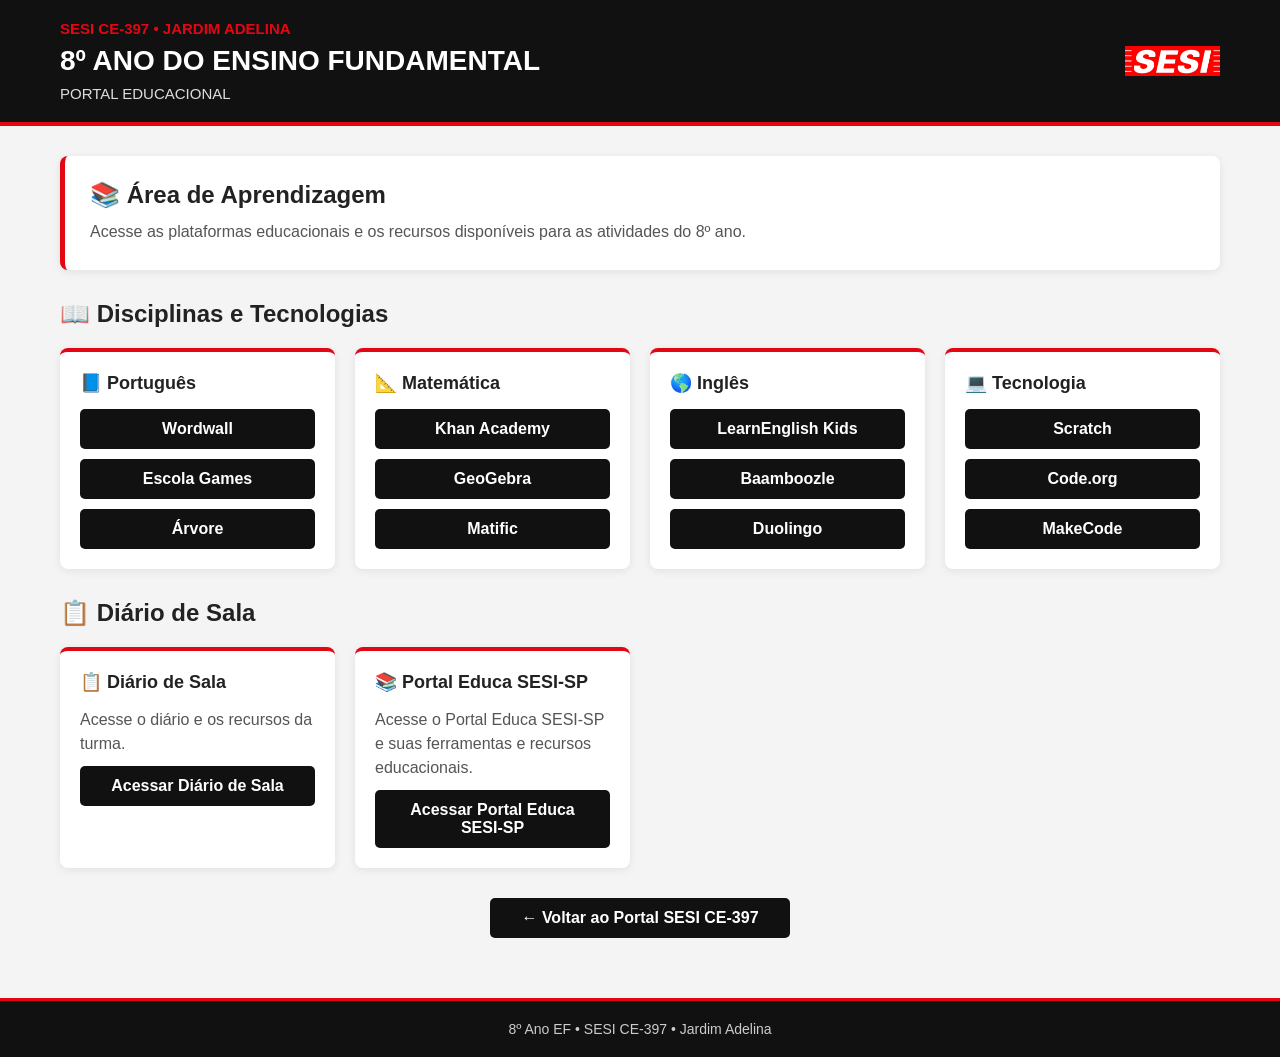
<file: index.html>
<!DOCTYPE html>

<html lang="pt-BR">
<head>
    <meta charset="UTF-8">
    <meta name="viewport" content="width=device-width, initial-scale=1.0">

<title>8º Ano | SESI CE-397</title>

<link rel="stylesheet" href="style.css">

</head>

<body>

<header class="header">
    <div class="header-content">


<div class="identidade">
    <div class="nome-professora">SESI CE-397 • JARDIM ADELINA</div>
    <h1>8º ANO DO ENSINO FUNDAMENTAL</h1>
    <div class="escola">PORTAL EDUCACIONAL</div>
</div>

<img
    src="logo-sesi_vermelho.jpg"
    alt="SESI"
    class="logo-sesi"
>


</div>

</header>

<main class="container">

<section class="mensagem">
    <h2>📚 Área de Aprendizagem</h2>
    <p>
        Acesse as plataformas educacionais e os recursos
        disponíveis para as atividades do 8º ano.
    </p>
</section>

<!-- CARDS DAS DISCIPLINAS -->

<section class="acessos">


<h2>📖 Disciplinas e Tecnologias</h2>

<div class="cards-disciplinas">

    <!-- PORTUGUÊS -->

    <div class="card-disciplina">
        <h3>📘 Português</h3>

        <a href="https://wordwall.net/pt"
           target="_blank" rel="noopener noreferrer"
           class="botao">
            Wordwall
        </a>

        <a href="https://www.escolagames.com.br/"
           target="_blank" rel="noopener noreferrer"
           class="botao">
            Escola Games
        </a>

        <a href="https://www.arvore.com.br/"
           target="_blank" rel="noopener noreferrer"
           class="botao">
            Árvore
        </a>
    </div>


    <!-- MATEMÁTICA -->

    <div class="card-disciplina">
        <h3>📐 Matemática</h3>

        <a href="https://pt.khanacademy.org/"
           target="_blank" rel="noopener noreferrer"
           class="botao">
            Khan Academy
        </a>

        <a href="https://www.geogebra.org/"
           target="_blank" rel="noopener noreferrer"
           class="botao">
            GeoGebra
        </a>

        <a href="https://www.matific.com/"
           target="_blank" rel="noopener noreferrer"
           class="botao">
            Matific
        </a>
    </div>


    <!-- INGLÊS -->

    <div class="card-disciplina">
        <h3>🌎 Inglês</h3>

        <a href="https://learnenglishkids.britishcouncil.org/"
           target="_blank" rel="noopener noreferrer"
           class="botao">
            LearnEnglish Kids
        </a>

        <a href="https://www.baamboozle.com/"
           target="_blank" rel="noopener noreferrer"
           class="botao">
            Baamboozle
        </a>

        <a href="https://www.duolingo.com/"
           target="_blank" rel="noopener noreferrer"
           class="botao">
            Duolingo
        </a>
    </div>


    <!-- TECNOLOGIA -->

    <div class="card-disciplina">
        <h3>💻 Tecnologia</h3>

        <a href="https://scratch.mit.edu/"
           target="_blank" rel="noopener noreferrer"
           class="botao">
            Scratch
        </a>

        <a href="https://code.org/"
           target="_blank" rel="noopener noreferrer"
           class="botao">
            Code.org
        </a>

        <a href="https://makecode.microbit.org/"
           target="_blank" rel="noopener noreferrer"
           class="botao">
            MakeCode
        </a>
    </div>

</div>


</section>

<!-- DIÁRIO DE SALA E PORTAL EDUCA SESI-SP -->

<section class="acessos">


<h2>📋 Diário de Sala</h2>

<div class="cards-disciplinas">

    <div class="card-disciplina card-diario">

        <h3>📋 Diário de Sala</h3>

        <p>
            Acesse o diário e os recursos da turma.
        </p>

        <a href="diario-8ano-ef.html" class="botao">
            Acessar Diário de Sala
        </a>

    </div>

    <div class="card-disciplina card-diario">

        <h3>📚 Portal Educa SESI-SP</h3>

        <p>
            Acesse o Portal Educa SESI-SP e suas ferramentas
            e recursos educacionais.
        </p>

        <a href="https://portaleduca.sesisp.org.br/Account/Login?ReturnUrl=%2F"
           target="_blank"
           rel="noopener noreferrer"
           class="botao">
            Acessar Portal Educa SESI-SP
        </a>

    </div>

</div>


</section>

<!-- VOLTAR AO PORTAL -->

<section class="voltar">


<a href="https://josueluizpro.github.io/PORTAL-TURMAS-SESI-CE-397/" class="botao">
    ← Voltar ao Portal SESI CE-397
</a>


</section>

</main>

<footer class="footer">
    <p>8º Ano EF • SESI CE-397 • Jardim Adelina</p>
</footer>

</body>
</html>
</file>
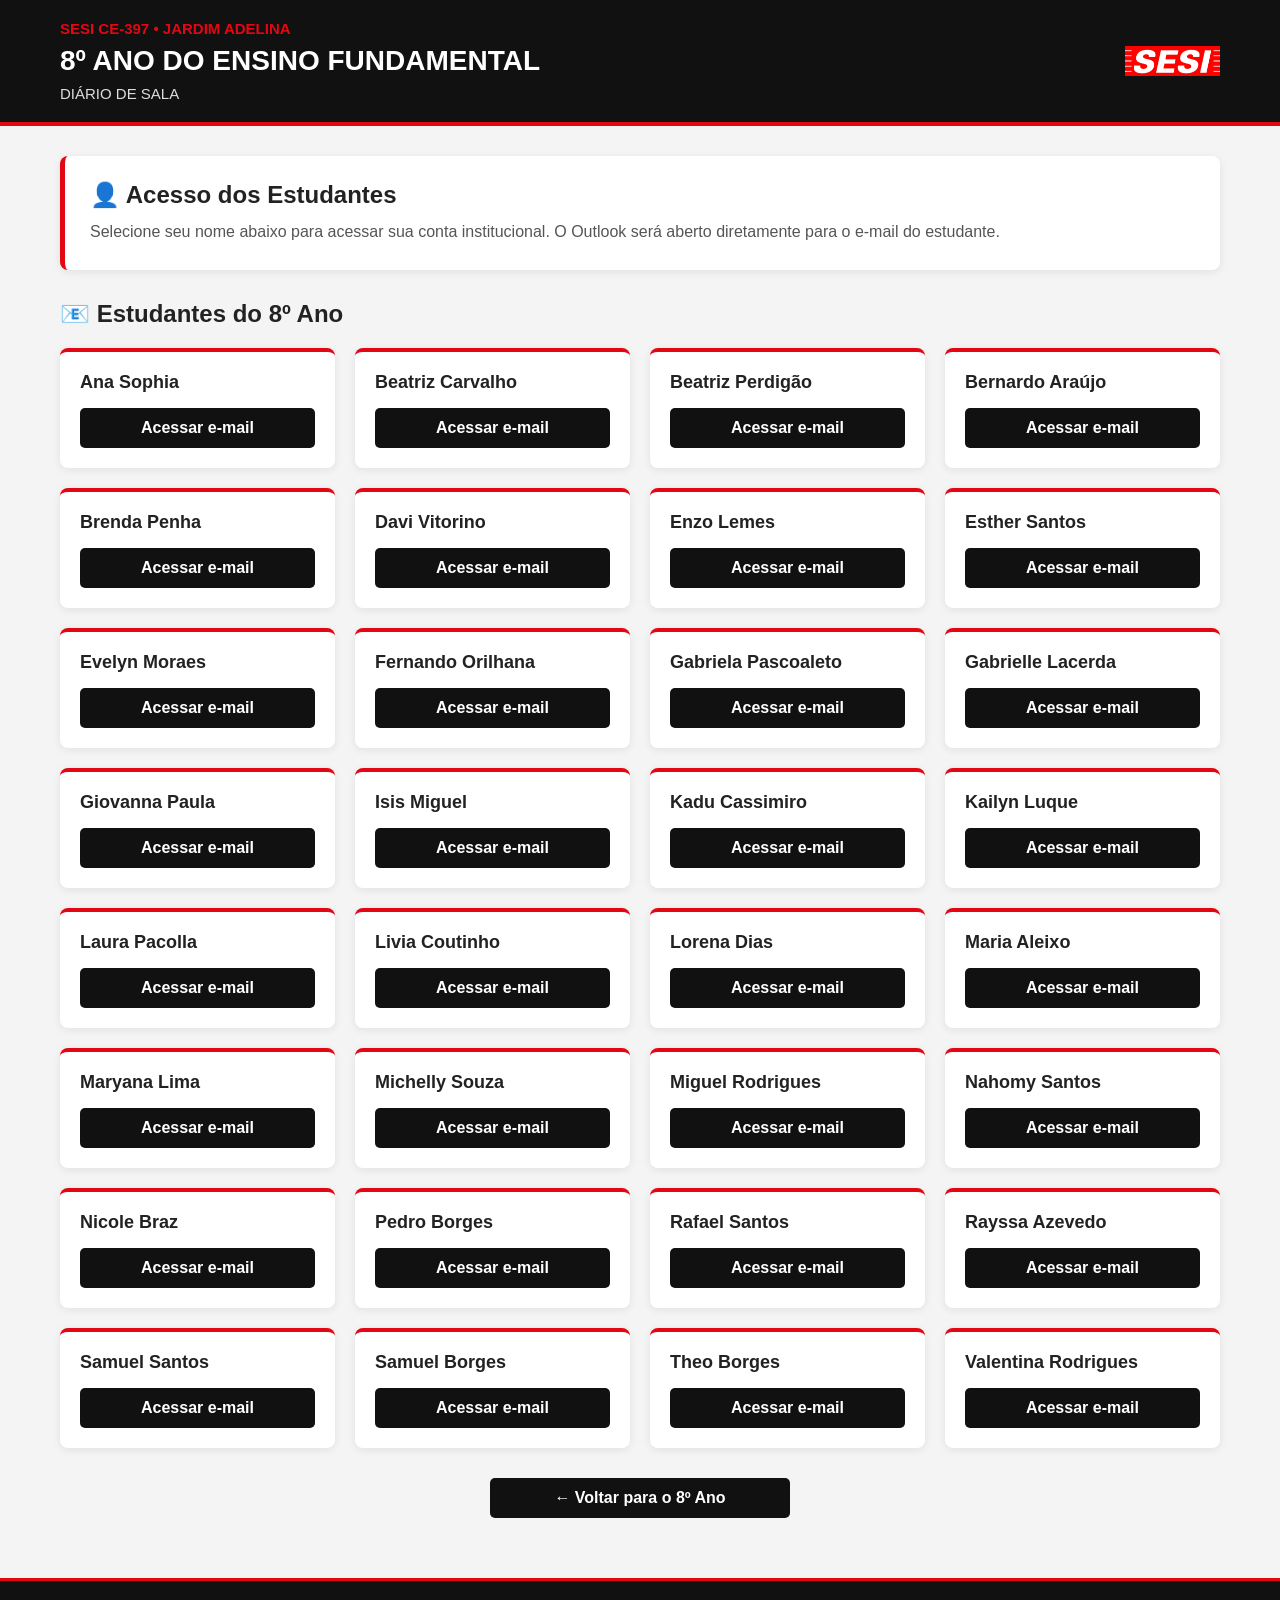
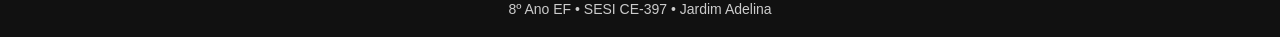
<file: diario-8ano-ef.html>
<!DOCTYPE html>
<html lang="pt-BR">
<head>
    <meta charset="UTF-8">
    <meta name="viewport" content="width=device-width, initial-scale=1.0">

    <title>Diário de Sala | 8º Ano | SESI CE-397</title>

    <link rel="stylesheet" href="style.css">
</head>

<body>

<header class="header">
    <div class="header-content">

        <div class="identidade">
            <div class="nome-professora">SESI CE-397 • JARDIM ADELINA</div>
            <h1>8º ANO DO ENSINO FUNDAMENTAL</h1>
            <div class="escola">DIÁRIO DE SALA</div>
        </div>

        <img
            src="logo-sesi_vermelho.jpg"
            alt="SESI"
            class="logo-sesi"
        >

    </div>
</header>


<main class="container">

    <section class="mensagem">
        <h2>👤 Acesso dos Estudantes</h2>

        <p>
            Selecione seu nome abaixo para acessar sua conta institucional.
            O Outlook será aberto diretamente para o e-mail do estudante.
        </p>
    </section>


    <section class="acessos">

        <h2>📧 Estudantes do 8º Ano</h2>

        <div class="cards-disciplinas">


            <div class="card-disciplina">
                <h3>Ana Sophia</h3>

                <a
                    class="botao"
                    href="https://outlook.office.com/mail/?login_hint=ana.sophia@portalsesisp.org.br"
                    target="_blank"
                    rel="noopener noreferrer">
                    Acessar e-mail
                </a>
            </div>


            <div class="card-disciplina">
                <h3>Beatriz Carvalho</h3>

                <a
                    class="botao"
                    href="https://outlook.office.com/mail/?login_hint=beatriz.carvalho12@portalsesisp.org.br"
                    target="_blank"
                    rel="noopener noreferrer">
                    Acessar e-mail
                </a>
            </div>


            <div class="card-disciplina">
                <h3>Beatriz Perdigão</h3>

                <a
                    class="botao"
                    href="https://outlook.office.com/mail/?login_hint=beatriz.perdigao@portalsesisp.org.br"
                    target="_blank"
                    rel="noopener noreferrer">
                    Acessar e-mail
                </a>
            </div>


            <div class="card-disciplina">
                <h3>Bernardo Araújo</h3>

                <a
                    class="botao"
                    href="https://outlook.office.com/mail/?login_hint=bernardo.araujo@portalsesisp.org.br"
                    target="_blank"
                    rel="noopener noreferrer">
                    Acessar e-mail
                </a>
            </div>


            <div class="card-disciplina">
                <h3>Brenda Penha</h3>

                <a
                    class="botao"
                    href="https://outlook.office.com/mail/?login_hint=brenda.penha@portalsesisp.org.br"
                    target="_blank"
                    rel="noopener noreferrer">
                    Acessar e-mail
                </a>
            </div>


            <div class="card-disciplina">
                <h3>Davi Vitorino</h3>

                <a
                    class="botao"
                    href="https://outlook.office.com/mail/?login_hint=davi.vitorino@portalsesisp.org.br"
                    target="_blank"
                    rel="noopener noreferrer">
                    Acessar e-mail
                </a>
            </div>


            <div class="card-disciplina">
                <h3>Enzo Lemes</h3>

                <a
                    class="botao"
                    href="https://outlook.office.com/mail/?login_hint=enzo.lemes@portalsesisp.org.br"
                    target="_blank"
                    rel="noopener noreferrer">
                    Acessar e-mail
                </a>
            </div>


            <div class="card-disciplina">
                <h3>Esther Santos</h3>

                <a
                    class="botao"
                    href="https://outlook.office.com/mail/?login_hint=esther.santos2@portalsesisp.org.br"
                    target="_blank"
                    rel="noopener noreferrer">
                    Acessar e-mail
                </a>
            </div>


            <div class="card-disciplina">
                <h3>Evelyn Moraes</h3>

                <a
                    class="botao"
                    href="https://outlook.office.com/mail/?login_hint=evelyn.moraes@portalsesisp.org.br"
                    target="_blank"
                    rel="noopener noreferrer">
                    Acessar e-mail
                </a>
            </div>


            <div class="card-disciplina">
                <h3>Fernando Orilhana</h3>

                <a
                    class="botao"
                    href="https://outlook.office.com/mail/?login_hint=fernando.orilhana@portalsesisp.org.br"
                    target="_blank"
                    rel="noopener noreferrer">
                    Acessar e-mail
                </a>
            </div>


            <div class="card-disciplina">
                <h3>Gabriela Pascoaleto</h3>

                <a
                    class="botao"
                    href="https://outlook.office.com/mail/?login_hint=gabriela.pascoaleto@portalsesisp.org.br"
                    target="_blank"
                    rel="noopener noreferrer">
                    Acessar e-mail
                </a>
            </div>


            <div class="card-disciplina">
                <h3>Gabrielle Lacerda</h3>

                <a
                    class="botao"
                    href="https://outlook.office.com/mail/?login_hint=gabrielle.lacerda@portalsesisp.org.br"
                    target="_blank"
                    rel="noopener noreferrer">
                    Acessar e-mail
                </a>
            </div>


            <div class="card-disciplina">
                <h3>Giovanna Paula</h3>

                <a
                    class="botao"
                    href="https://outlook.office.com/mail/?login_hint=giovanna.paula4@portalsesisp.org.br"
                    target="_blank"
                    rel="noopener noreferrer">
                    Acessar e-mail
                </a>
            </div>


            <div class="card-disciplina">
                <h3>Isis Miguel</h3>

                <a
                    class="botao"
                    href="https://outlook.office.com/mail/?login_hint=isis.miguel@portalsesisp.org.br"
                    target="_blank"
                    rel="noopener noreferrer">
                    Acessar e-mail
                </a>
            </div>


            <div class="card-disciplina">
                <h3>Kadu Cassimiro</h3>

                <a
                    class="botao"
                    href="https://outlook.office.com/mail/?login_hint=kadu.cassimiro@portalsesisp.org.br"
                    target="_blank"
                    rel="noopener noreferrer">
                    Acessar e-mail
                </a>
            </div>


            <div class="card-disciplina">
                <h3>Kailyn Luque</h3>

                <a
                    class="botao"
                    href="https://outlook.office.com/mail/?login_hint=kailyn.luque@portalsesisp.org.br"
                    target="_blank"
                    rel="noopener noreferrer">
                    Acessar e-mail
                </a>
            </div>


            <div class="card-disciplina">
                <h3>Laura Pacolla</h3>

                <a
                    class="botao"
                    href="https://outlook.office.com/mail/?login_hint=laura.pacolla@portalsesisp.org.br"
                    target="_blank"
                    rel="noopener noreferrer">
                    Acessar e-mail
                </a>
            </div>


            <div class="card-disciplina">
                <h3>Livia Coutinho</h3>

                <a
                    class="botao"
                    href="https://outlook.office.com/mail/?login_hint=livia.coutinho@portalsesisp.org.br"
                    target="_blank"
                    rel="noopener noreferrer">
                    Acessar e-mail
                </a>
            </div>


            <div class="card-disciplina">
                <h3>Lorena Dias</h3>

                <a
                    class="botao"
                    href="https://outlook.office.com/mail/?login_hint=lorena.dias6@portalsesisp.org.br"
                    target="_blank"
                    rel="noopener noreferrer">
                    Acessar e-mail
                </a>
            </div>


            <div class="card-disciplina">
                <h3>Maria Aleixo</h3>

                <a
                    class="botao"
                    href="https://outlook.office.com/mail/?login_hint=maria.aleixo2@portalsesisp.org.br"
                    target="_blank"
                    rel="noopener noreferrer">
                    Acessar e-mail
                </a>
            </div>


            <div class="card-disciplina">
                <h3>Maryana Lima</h3>

                <a
                    class="botao"
                    href="https://outlook.office.com/mail/?login_hint=maryana.lima2@portalsesisp.org.br"
                    target="_blank"
                    rel="noopener noreferrer">
                    Acessar e-mail
                </a>
            </div>


            <div class="card-disciplina">
                <h3>Michelly Souza</h3>

                <a
                    class="botao"
                    href="https://outlook.office.com/mail/?login_hint=michelly.souza@portalsesisp.org.br"
                    target="_blank"
                    rel="noopener noreferrer">
                    Acessar e-mail
                </a>
            </div>


            <div class="card-disciplina">
                <h3>Miguel Rodrigues</h3>

                <a
                    class="botao"
                    href="https://outlook.office.com/mail/?login_hint=miguel.rodrigues11@portalsesisp.org.br"
                    target="_blank"
                    rel="noopener noreferrer">
                    Acessar e-mail
                </a>
            </div>


            <div class="card-disciplina">
                <h3>Nahomy Santos</h3>

                <a
                    class="botao"
                    href="https://outlook.office.com/mail/?login_hint=nahomy.santos@portalsesisp.org.br"
                    target="_blank"
                    rel="noopener noreferrer">
                    Acessar e-mail
                </a>
            </div>


            <div class="card-disciplina">
                <h3>Nicole Braz</h3>

                <a
                    class="botao"
                    href="https://outlook.office.com/mail/?login_hint=nicole-braz365@portalsesisp.org.br"
                    target="_blank"
                    rel="noopener noreferrer">
                    Acessar e-mail
                </a>
            </div>


            <div class="card-disciplina">
                <h3>Pedro Borges</h3>

                <a
                    class="botao"
                    href="https://outlook.office.com/mail/?login_hint=pedro.borges12@portalsesisp.org.br"
                    target="_blank"
                    rel="noopener noreferrer">
                    Acessar e-mail
                </a>
            </div>


            <div class="card-disciplina">
                <h3>Rafael Santos</h3>

                <a
                    class="botao"
                    href="https://outlook.office.com/mail/?login_hint=rafael.santos71@portalsesisp.org.br"
                    target="_blank"
                    rel="noopener noreferrer">
                    Acessar e-mail
                </a>
            </div>


            <div class="card-disciplina">
                <h3>Rayssa Azevedo</h3>

                <a
                    class="botao"
                    href="https://outlook.office.com/mail/?login_hint=rayssa.azevedo2@portalsesisp.org.br"
                    target="_blank"
                    rel="noopener noreferrer">
                    Acessar e-mail
                </a>
            </div>


            <div class="card-disciplina">
                <h3>Samuel Santos</h3>

                <a
                    class="botao"
                    href="https://outlook.office.com/mail/?login_hint=samuel.santos44@portalsesisp.org.br"
                    target="_blank"
                    rel="noopener noreferrer">
                    Acessar e-mail
                </a>
            </div>


            <div class="card-disciplina">
                <h3>Samuel Borges</h3>

                <a
                    class="botao"
                    href="https://outlook.office.com/mail/?login_hint=samuel.borges5@portalsesisp.org.br"
                    target="_blank"
                    rel="noopener noreferrer">
                    Acessar e-mail
                </a>
            </div>


            <div class="card-disciplina">
                <h3>Theo Borges</h3>

                <a
                    class="botao"
                    href="https://outlook.office.com/mail/?login_hint=theo.borges@portalsesisp.org.br"
                    target="_blank"
                    rel="noopener noreferrer">
                    Acessar e-mail
                </a>
            </div>


            <div class="card-disciplina">
                <h3>Valentina Rodrigues</h3>

                <a
                    class="botao"
                    href="https://outlook.office.com/mail/?login_hint=valentina.rodrigues2@portalsesisp.org.br"
                    target="_blank"
                    rel="noopener noreferrer">
                    Acessar e-mail
                </a>
            </div>

        </div>

    </section>


    <!-- VOLTAR -->

    <section class="voltar">

        <a href="8ano.html" class="botao">
            ← Voltar para o 8º Ano
        </a>

    </section>

</main>


<footer class="footer">
    <p>8º Ano EF • SESI CE-397 • Jardim Adelina</p>
</footer>

</body>
</html>
</file>
<file: style.css>
* {
    margin: 0;
    padding: 0;
    box-sizing: border-box;
}

body {
    font-family: Arial, Helvetica, sans-serif;
    background: #f4f4f4;
    color: #222;
}


/* =========================
   CABEÇALHO
========================= */

.header {
    background: #111;
    border-bottom: 4px solid #e30613;
    color: white;
}

.header-content {
    max-width: 1200px;
    margin: auto;
    padding: 20px;
    display: flex;
    align-items: center;
    justify-content: space-between;
    gap: 20px;
}

.identidade {
    flex: 1;
}

.nome-professora {
    color: #e30613;
    font-weight: bold;
    font-size: 15px;
    margin-bottom: 8px;
}

.identidade h1 {
    font-size: 28px;
    margin-bottom: 8px;
}

.escola {
    font-size: 15px;
    color: #ddd;
}

.logo-sesi {
    width: 95px;
    height: auto;
}


/* =========================
   CONTAINER
========================= */

.container {
    max-width: 1200px;
    margin: auto;
    padding: 30px 20px;
}


/* =========================
   MENSAGEM
========================= */

.mensagem {
    background: white;
    padding: 25px;
    margin-bottom: 30px;
    border-left: 5px solid #e30613;
    border-radius: 8px;
    box-shadow: 0 2px 8px rgba(0, 0, 0, 0.08);
}

.mensagem h2 {
    margin-bottom: 10px;
}

.mensagem p {
    line-height: 1.6;
    color: #555;
}


/* =========================
   SEÇÕES
========================= */

.acessos {
    margin-bottom: 30px;
}

.acessos h2 {
    margin-bottom: 20px;
}


/* =========================
   CARDS
========================= */

.cards-disciplinas {
    display: grid;
    grid-template-columns: repeat(4, 1fr);
    gap: 20px;
}

.card-disciplina {
    background: white;
    padding: 20px;
    border-top: 4px solid #e30613;
    border-radius: 8px;
    box-shadow: 0 2px 8px rgba(0, 0, 0, 0.08);
    transition: transform 0.2s, box-shadow 0.2s;
}

.card-disciplina:hover {
    transform: translateY(-3px);
    box-shadow: 0 5px 14px rgba(0, 0, 0, 0.12);
}

.card-disciplina h3 {
    margin-bottom: 15px;
    font-size: 18px;
}


/* =========================
   BOTÕES
========================= */

.botao {
    display: block;
    width: 100%;
    padding: 11px 15px;
    margin-top: 10px;

    background: #111;
    color: white;

    text-decoration: none;
    text-align: center;

    border-radius: 5px;
    font-weight: bold;

    transition: background 0.2s;
}

.botao:hover {
    background: #e30613;
}


/* =========================
   DIÁRIO
========================= */

.card-diario {
    max-width: 350px;
}

.card-diario p {
    color: #555;
    line-height: 1.5;
    margin-bottom: 10px;
}


/* =========================
   VOLTAR
========================= */

.voltar {
    margin-top: 30px;
    text-align: center;
}

.voltar .botao {
    max-width: 300px;
    margin: auto;
}


/* =========================
   RODAPÉ
========================= */

.footer {
    background: #111;
    color: #ccc;
    text-align: center;
    padding: 20px;
    margin-top: 30px;
    border-top: 3px solid #e30613;
}

.footer p {
    font-size: 14px;
}


/* =========================
   RESPONSIVIDADE
========================= */

@media (max-width: 900px) {

    .cards-disciplinas {
        grid-template-columns: repeat(2, 1fr);
    }

}


@media (max-width: 600px) {

    .header-content {
        flex-direction: column;
        text-align: center;
    }

    .identidade h1 {
        font-size: 22px;
    }

    .logo-sesi {
        width: 80px;
    }

    .cards-disciplinas {
        grid-template-columns: 1fr;
    }

    .container {
        padding: 20px 15px;
    }

}
</file>
